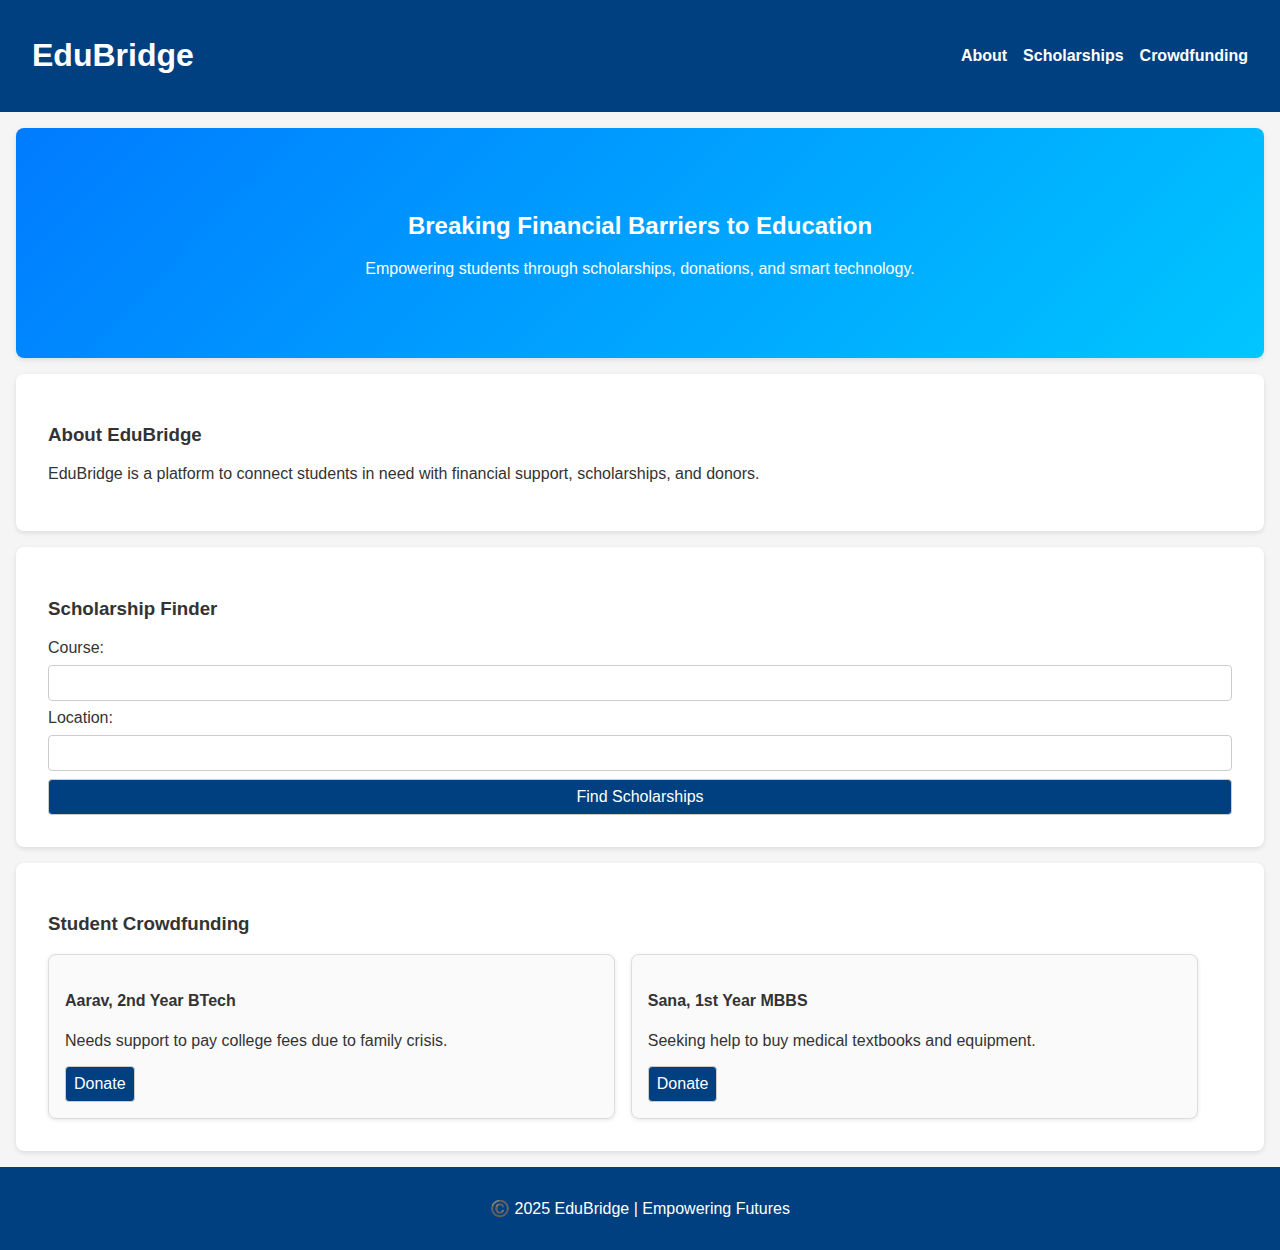
<file: index.html>
<!DOCTYPE html>
<html lang="en">
<head>
  <meta charset="UTF-8" />
  <meta name="viewport" content="width=device-width, initial-scale=1.0"/>
  <title>EduBridge</title>
  <link rel="stylesheet" href="styles.css">
</head>
<body>
  <header>
    <nav>
      <h1>EduBridge</h1>
      <ul>
        <li><a href="#about">About</a></li>
        <li><a href="#scholarship">Scholarships</a></li>
        <li><a href="#crowdfunding">Crowdfunding</a></li>
      </ul>
    </nav>
  </header>

  <section class="hero">
    <h2>Breaking Financial Barriers to Education</h2>
    <p>Empowering students through scholarships, donations, and smart technology.</p>
  </section>

  <section id="about">
    <h3>About EduBridge</h3>
    <p>EduBridge is a platform to connect students in need with financial support, scholarships, and donors.</p>
  </section>

  <section id="scholarship">
    <h3>Scholarship Finder</h3>
    <form onsubmit="return handleFormSubmit(event)">
      <label for="course">Course:</label>
      <input type="text" id="course" name="course" required>
      <label for="location">Location:</label>
      <input type="text" id="location" name="location" required>
      <button type="submit">Find Scholarships</button>
    </form>
  </section>

  <section id="crowdfunding">
    <h3>Student Crowdfunding</h3>
    <div class="card-container">
      <div class="card">
        <h4>Aarav, 2nd Year BTech</h4>
        <p>Needs support to pay college fees due to family crisis.</p>
        <button onclick="donate('Aarav')">Donate</button>
      </div>
      <div class="card">
        <h4>Sana, 1st Year MBBS</h4>
        <p>Seeking help to buy medical textbooks and equipment.</p>
        <button onclick="donate('Sana')">Donate</button>
      </div>
    </div>
  </section>

  <footer>
    <p>©️ 2025 EduBridge | Empowering Futures</p>
  </footer>

  <script src="script.js"></script>
</body>
</html>
</file>
<file: styles.css>
body {
  font-family: Arial, sans-serif;
  margin: 0;
  padding: 0;
  background: #f5f5f5;
  color: #333;
}

nav {
  background-color: #004080;
  color: #fff;
  display: flex;
  justify-content: space-between;
  align-items: center;
  padding: 1rem 2rem;
}

nav ul {
  list-style: none;
  display: flex;
  gap: 1rem;
}

nav ul li a {
  color: #fff;
  text-decoration: none;
  font-weight: bold;
}

.hero {
  background: linear-gradient(135deg, #007bff, #00c6ff);
  color: white;
  text-align: center;
  padding: 4rem 2rem;
}

section {
  padding: 2rem;
  background: #fff;
  margin: 1rem;
  border-radius: 8px;
  box-shadow: 0 2px 5px rgba(0, 0, 0, 0.1);
}

form {
  display: flex;
  flex-direction: column;
  gap: 0.5rem;
}

input, button {
  padding: 0.5rem;
  font-size: 1rem;
  border: 1px solid #ccc;
  border-radius: 4px;
}

button {
  background-color: #004080;
  color: #fff;
  cursor: pointer;
}

.card-container {
  display: flex;
  gap: 1rem;
  flex-wrap: wrap;
}

.card {
  background-color: #fafafa;
  padding: 1rem;
  border: 1px solid #ddd;
  border-radius: 8px;
  width: 45%;
  box-shadow: 0 1px 4px rgba(0, 0, 0, 0.1);
}

footer {
  text-align: center;
  padding: 1rem;
  background-color: #004080;
  color: white;
}
</file>
